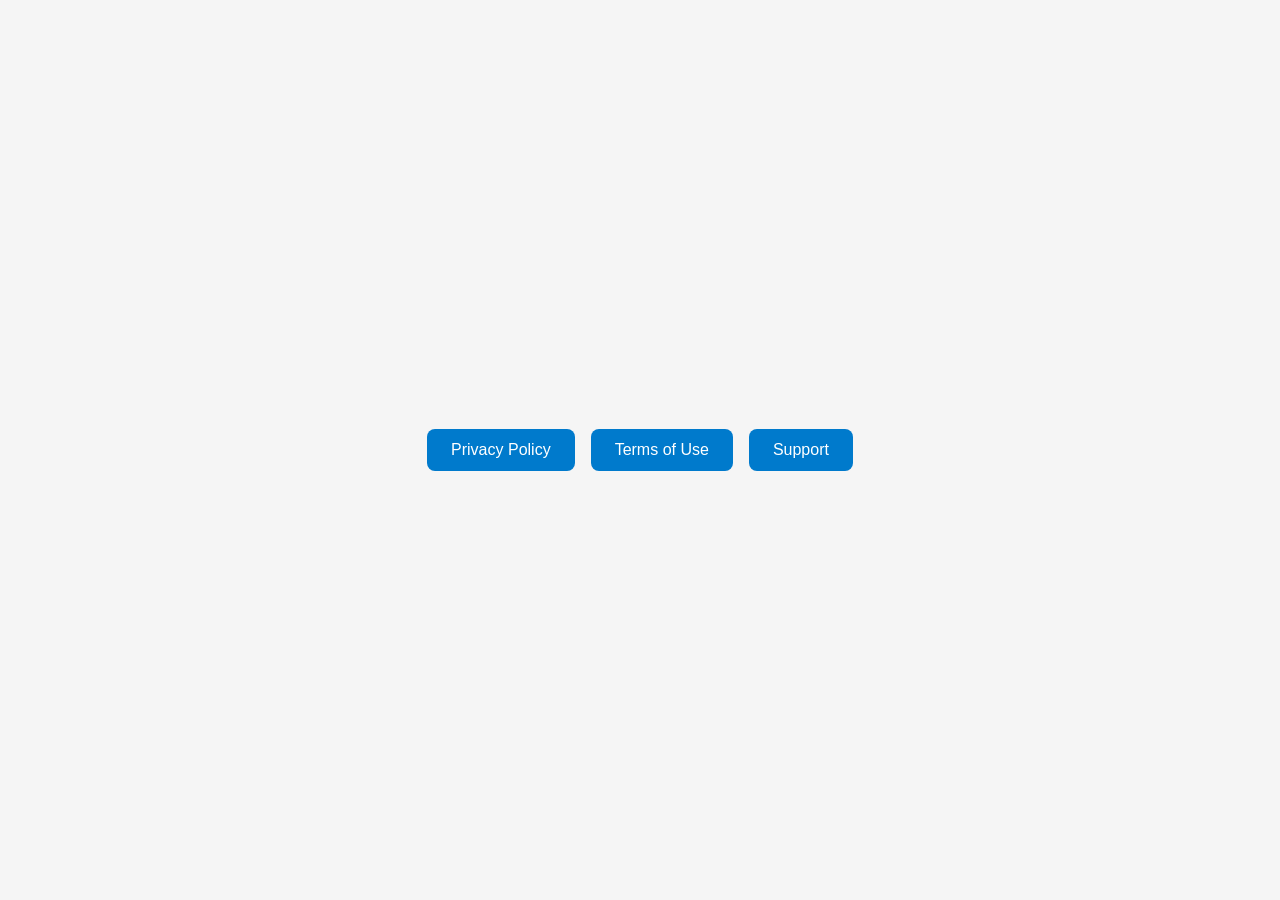
<file: index.html>
<!DOCTYPE html>
<html lang="en">
<head>
  <meta charset="UTF-8">
  <meta name="viewport" content="width=device-width, initial-scale=1.0">
  <title>bf6meta</title>
  <style>
    body {
      margin: 0;
      display: flex;
      justify-content: center;
      align-items: center;
      min-height: 100vh;
      background-color: #f5f5f5;
      font-family: Arial, sans-serif;
    }

    .container {
      display: flex;
      gap: 1rem;
    }

    .nav-button {
      padding: 0.75rem 1.5rem;
      border: none;
      border-radius: 0.5rem;
      background-color: #007acc;
      color: #fff;
      font-size: 1rem;
      cursor: pointer;
      text-decoration: none;
      transition: background-color 0.2s ease-in-out;
    }

    .nav-button:hover {
      background-color: #005fa3;
    }
  </style>
</head>
<body>
  <main class="container">
    <a class="nav-button" href="privacy.html">Privacy Policy</a>
    <a class="nav-button" href="terms.html">Terms of Use</a>
    <a class="nav-button" href="mailto:murzatayev.ruslan@gmail.com">Support</a>
  </main>
</body>
</html>
</file>
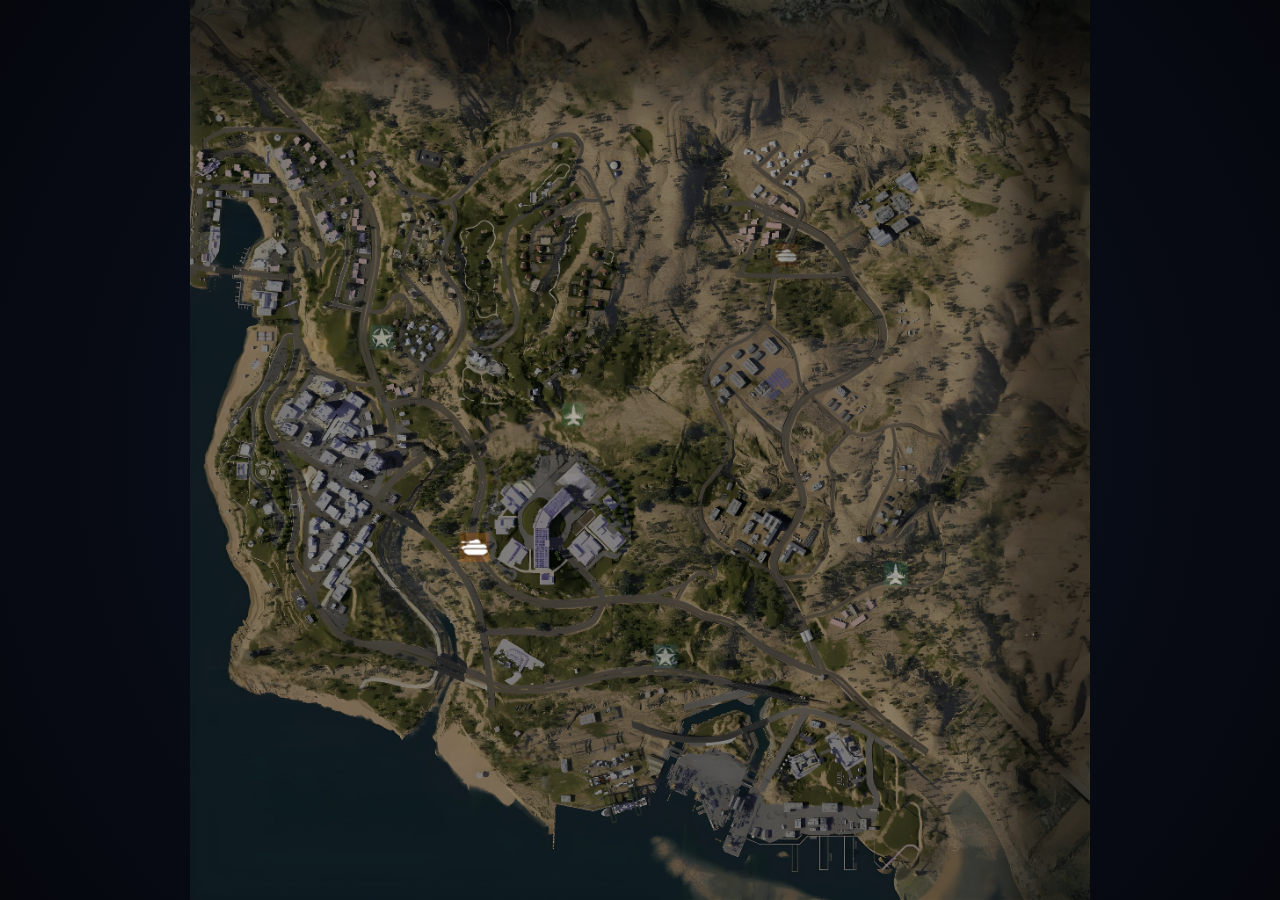
<file: map.html>
<!DOCTYPE html>
<html lang="ru">
  <head>
    <meta charset="utf-8" />
    <meta name="viewport" content="width=device-width, initial-scale=1" />
    <title>Battlefield 6 — Интерактивная карта</title>
    <link rel="stylesheet" href="styles.css" />
  </head>
  <body>
    <div class="map-app">
      <div class="map-container" id="map-container">
        <div class="map-content" id="map-content">
          <img
            src="assets/map.jpg"
            alt="Боевые действия Battlefield 6 — интерактивная карта"
            class="map-image"
            id="map-image"
            draggable="false"
          />
        </div>

        <div class="info-panel" id="info-panel" data-state="hidden">
          <div class="info-panel__content">
            <div class="info-panel__header">
              <div class="info-panel__titles">
                <span class="info-panel__type" id="info-type"></span>
                <h2 class="info-panel__title" id="info-title"></h2>
              </div>
              <button class="info-panel__close" id="info-close" type="button" aria-label="Закрыть">
                ×
              </button>
            </div>
            <p class="info-panel__body" id="info-description"></p>
          </div>
        </div>
      </div>
    </div>

    <script src="script.js"></script>
  </body>
</html>
</file>
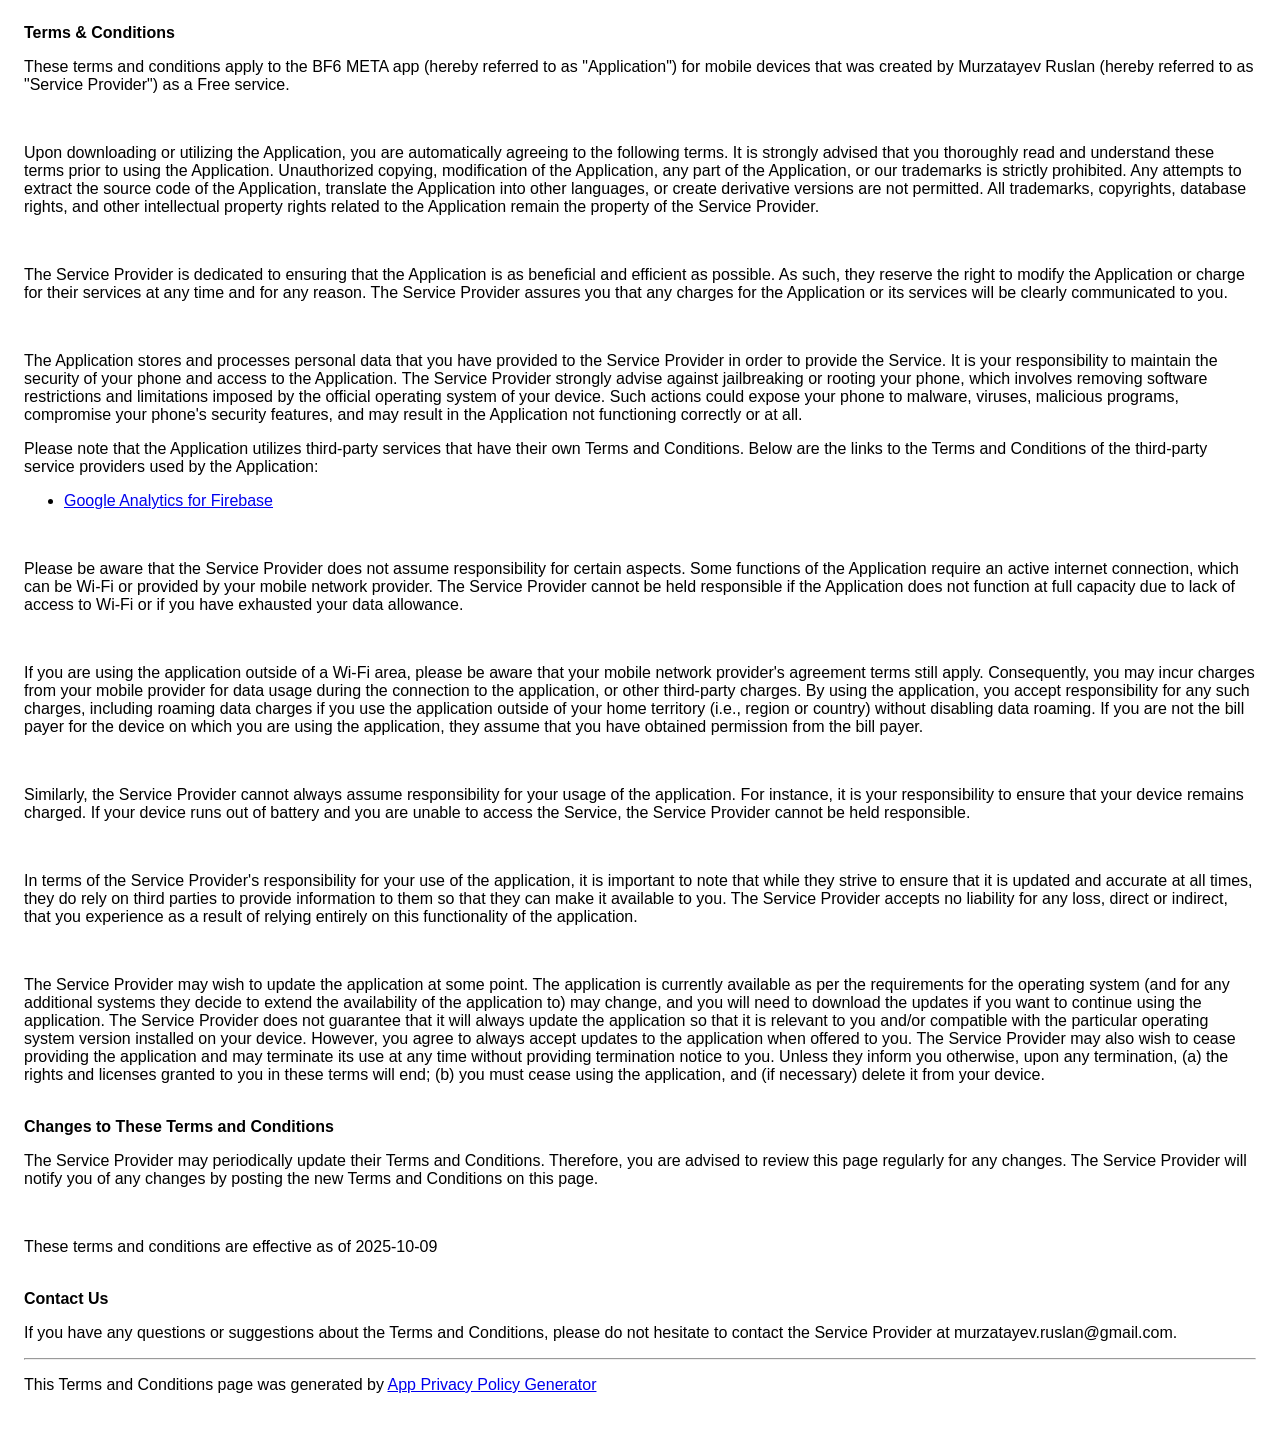
<file: privacy.html>
<!DOCTYPE html>
    <html>
    <head>
      <meta charset='utf-8'>
      <meta name='viewport' content='width=device-width'>
      <title>Terms &amp; Conditions</title>
      <style> body { font-family: 'Helvetica Neue', Helvetica, Arial, sans-serif; padding:1em; } </style>
    </head>
    <body>
    <strong>Terms &amp; Conditions</strong><br><p>These terms and conditions apply to the BF6 META app (hereby referred to as "Application") for mobile devices that was created by Murzatayev Ruslan (hereby referred to as "Service Provider") as a Free service.</p><br><p>Upon downloading or utilizing the Application, you are automatically agreeing to the following terms. It is strongly advised that you thoroughly read and understand these terms prior to using the Application. Unauthorized copying, modification of the Application, any part of the Application, or our trademarks is strictly prohibited. Any attempts to extract the source code of the Application, translate the Application into other languages, or create derivative versions are not permitted. All trademarks, copyrights, database rights, and other intellectual property rights related to the Application remain the property of the Service Provider.</p><br><p>The Service Provider is dedicated to ensuring that the Application is as beneficial and efficient as possible. As such, they reserve the right to modify the Application or charge for their services at any time and for any reason. The Service Provider assures you that any charges for the Application or its services will be clearly communicated to you.</p><br><p>The Application stores and processes personal data that you have provided to the Service Provider in order to provide the Service. It is your responsibility to maintain the security of your phone and access to the Application. The Service Provider strongly advise against jailbreaking or rooting your phone, which involves removing software restrictions and limitations imposed by the official operating system of your device. Such actions could expose your phone to malware, viruses, malicious programs, compromise your phone's security features, and may result in the Application not functioning correctly or at all.</p><div><p>Please note that the Application utilizes third-party services that have their own Terms and Conditions. Below are the links to the Terms and Conditions of the third-party service providers used by the Application:</p><ul><li><a href="https://www.google.com/analytics/terms/" target="_blank" rel="noopener noreferrer">Google Analytics for Firebase</a></li></ul></div><br><p>Please be aware that the Service Provider does not assume responsibility for certain aspects. Some functions of the Application require an active internet connection, which can be Wi-Fi or provided by your mobile network provider. The Service Provider cannot be held responsible if the Application does not function at full capacity due to lack of access to Wi-Fi or if you have exhausted your data allowance.</p><br><p>If you are using the application outside of a Wi-Fi area, please be aware that your mobile network provider's agreement terms still apply. Consequently, you may incur charges from your mobile provider for data usage during the connection to the application, or other third-party charges. By using the application, you accept responsibility for any such charges, including roaming data charges if you use the application outside of your home territory (i.e., region or country) without disabling data roaming. If you are not the bill payer for the device on which you are using the application, they assume that you have obtained permission from the bill payer.</p><br><p>Similarly, the Service Provider cannot always assume responsibility for your usage of the application. For instance, it is your responsibility to ensure that your device remains charged. If your device runs out of battery and you are unable to access the Service, the Service Provider cannot be held responsible.</p><br><p>In terms of the Service Provider's responsibility for your use of the application, it is important to note that while they strive to ensure that it is updated and accurate at all times, they do rely on third parties to provide information to them so that they can make it available to you. The Service Provider accepts no liability for any loss, direct or indirect, that you experience as a result of relying entirely on this functionality of the application.</p><br><p>The Service Provider may wish to update the application at some point. The application is currently available as per the requirements for the operating system (and for any additional systems they decide to extend the availability of the application to) may change, and you will need to download the updates if you want to continue using the application. The Service Provider does not guarantee that it will always update the application so that it is relevant to you and/or compatible with the particular operating system version installed on your device. However, you agree to always accept updates to the application when offered to you. The Service Provider may also wish to cease providing the application and may terminate its use at any time without providing termination notice to you. Unless they inform you otherwise, upon any termination, (a) the rights and licenses granted to you in these terms will end; (b) you must cease using the application, and (if necessary) delete it from your device.</p><br><strong>Changes to These Terms and Conditions</strong><p>The Service Provider may periodically update their Terms and Conditions. Therefore, you are advised to review this page regularly for any changes. The Service Provider will notify you of any changes by posting the new Terms and Conditions on this page.</p><br><p>These terms and conditions are effective as of 2025-10-09</p><br><strong>Contact Us</strong><p>If you have any questions or suggestions about the Terms and Conditions, please do not hesitate to contact the Service Provider at murzatayev.ruslan@gmail.com.</p><hr><p>This Terms and Conditions page was generated by <a href="https://app-privacy-policy-generator.nisrulz.com/" target="_blank" rel="noopener noreferrer">App Privacy Policy Generator</a></p>
    </body>
    </html>
</file>
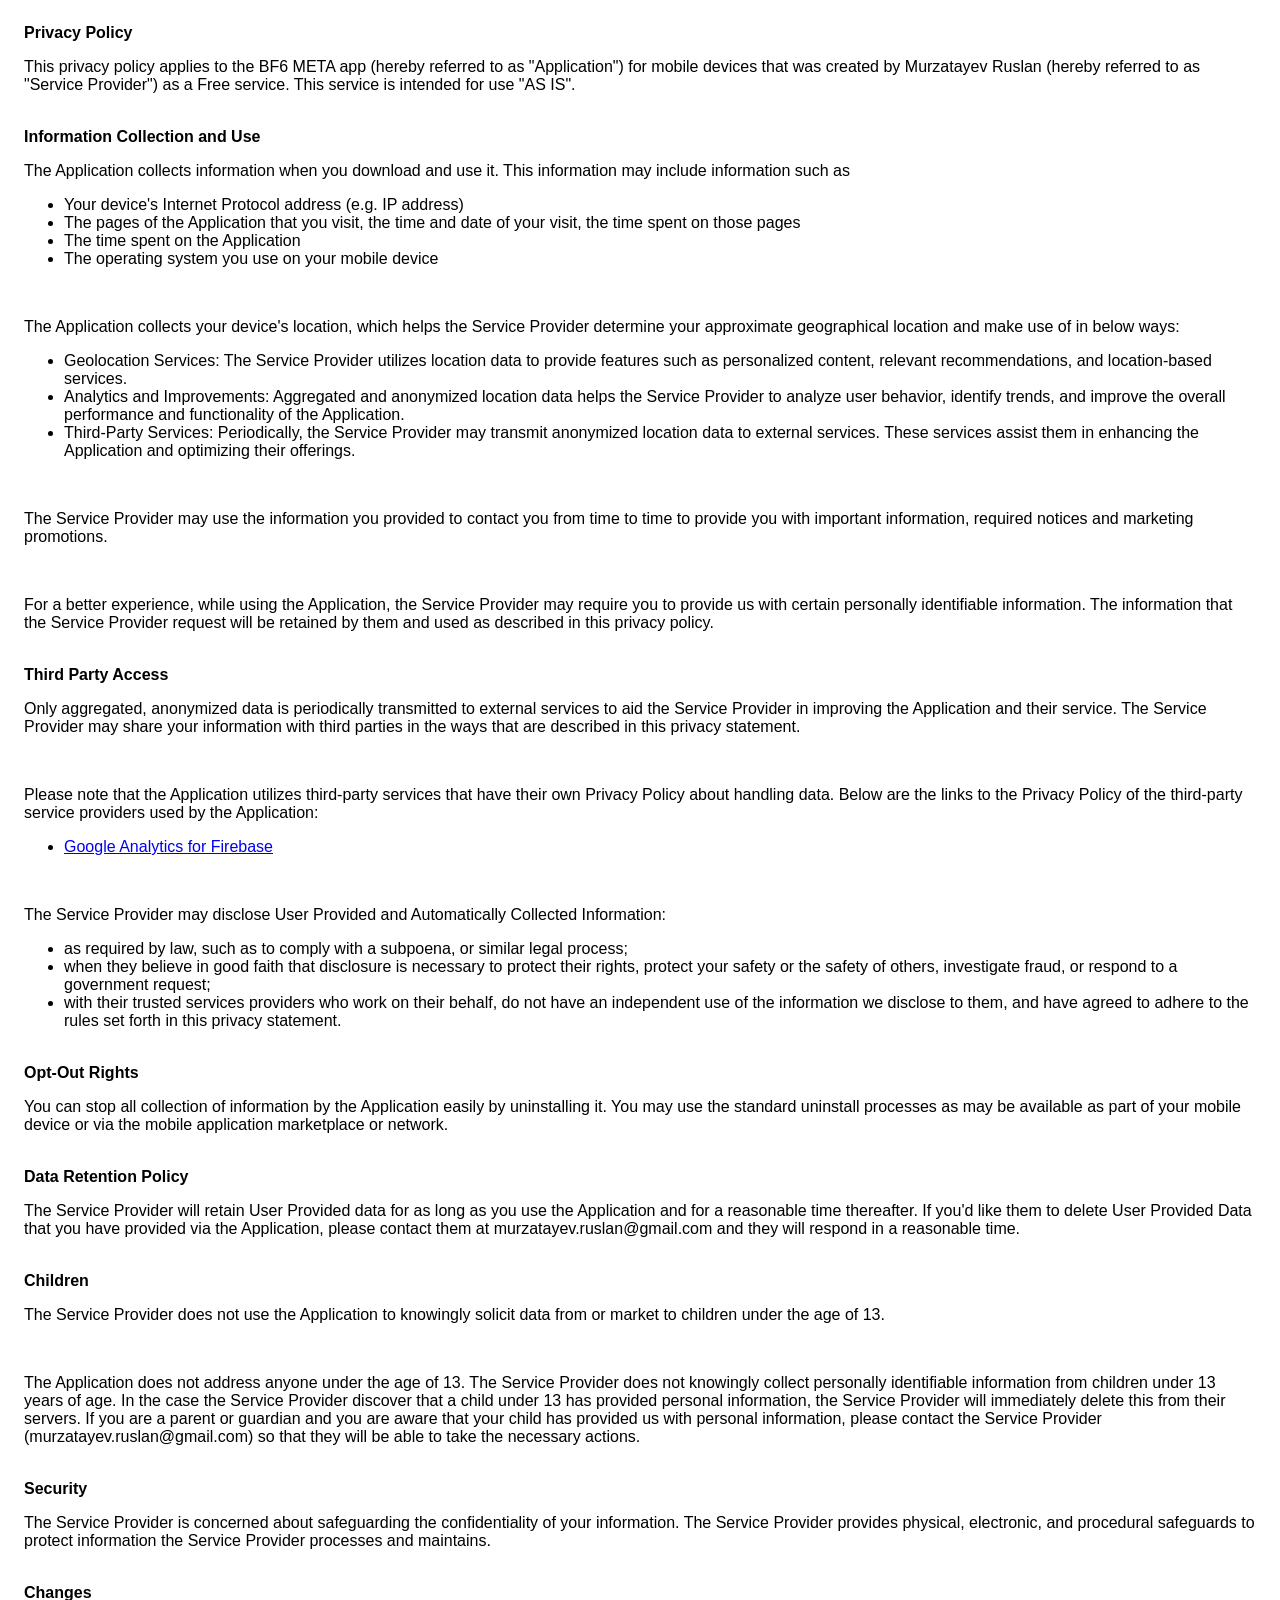
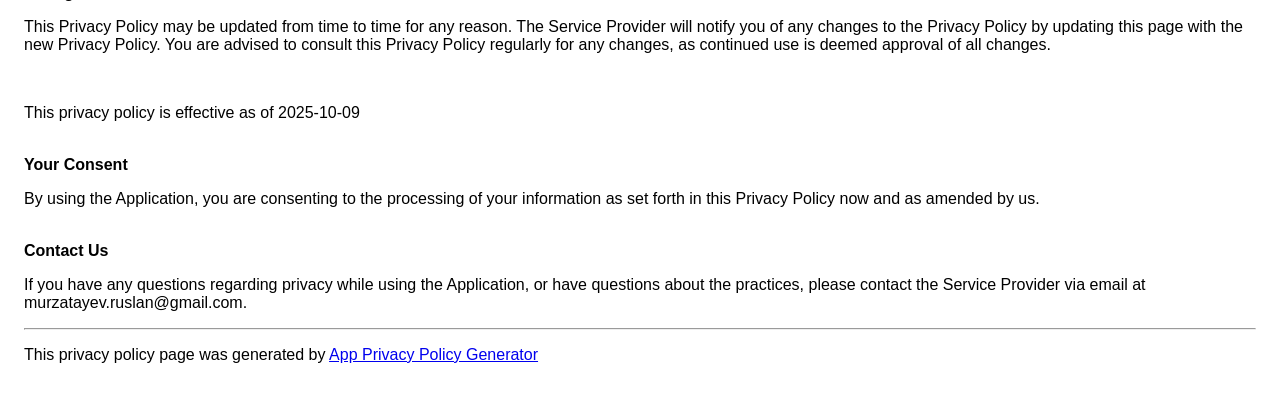
<file: terms.html>
<!DOCTYPE html>
    <html>
    <head>
      <meta charset='utf-8'>
      <meta name='viewport' content='width=device-width'>
      <title>Privacy Policy</title>
      <style> body { font-family: 'Helvetica Neue', Helvetica, Arial, sans-serif; padding:1em; } </style>
    </head>
    <body>
    <strong>Privacy Policy</strong><p>This privacy policy applies to the BF6 META app (hereby referred to as "Application") for mobile devices that was created by Murzatayev Ruslan (hereby referred to as "Service Provider") as a Free service. This service is intended for use "AS IS".</p><br><strong>Information Collection and Use</strong><p>The Application collects information when you download and use it. This information may include information such as </p><ul><li>Your device's Internet Protocol address (e.g. IP address)</li><li>The pages of the Application that you visit, the time and date of your visit, the time spent on those pages</li><li>The time spent on the Application</li><li>The operating system you use on your mobile device</li></ul><p></p><br><p style="display: none;">The Application does not gather precise information about the location of your mobile device.</p><div style=""><p>The Application collects your device's location, which helps the Service Provider determine your approximate geographical location and make use of in below ways:</p><ul><li>Geolocation Services: The Service Provider utilizes location data to provide features such as personalized content, relevant recommendations, and location-based services.</li><li>Analytics and Improvements: Aggregated and anonymized location data helps the Service Provider to analyze user behavior, identify trends, and improve the overall performance and functionality of the Application.</li><li>Third-Party Services: Periodically, the Service Provider may transmit anonymized location data to external services. These services assist them in enhancing the Application and optimizing their offerings.</li></ul></div><br><p>The Service Provider may use the information you provided to contact you from time to time to provide you with important information, required notices and marketing promotions.</p><br><p>For a better experience, while using the Application, the Service Provider may require you to provide us with certain personally identifiable information. The information that the Service Provider request will be retained by them and used as described in this privacy policy.</p><br><strong>Third Party Access</strong><p>Only aggregated, anonymized data is periodically transmitted to external services to aid the Service Provider in improving the Application and their service. The Service Provider may share your information with third parties in the ways that are described in this privacy statement.</p><div><br><p>Please note that the Application utilizes third-party services that have their own Privacy Policy about handling data. Below are the links to the Privacy Policy of the third-party service providers used by the Application:</p><ul><li><a href="https://firebase.google.com/support/privacy" target="_blank" rel="noopener noreferrer">Google Analytics for Firebase</a></li></ul></div><br><p>The Service Provider may disclose User Provided and Automatically Collected Information:</p><ul><li>as required by law, such as to comply with a subpoena, or similar legal process;</li><li>when they believe in good faith that disclosure is necessary to protect their rights, protect your safety or the safety of others, investigate fraud, or respond to a government request;</li><li>with their trusted services providers who work on their behalf, do not have an independent use of the information we disclose to them, and have agreed to adhere to the rules set forth in this privacy statement.</li></ul><p></p><br><strong>Opt-Out Rights</strong><p>You can stop all collection of information by the Application easily by uninstalling it. You may use the standard uninstall processes as may be available as part of your mobile device or via the mobile application marketplace or network.</p><br><strong>Data Retention Policy</strong><p>The Service Provider will retain User Provided data for as long as you use the Application and for a reasonable time thereafter. If you'd like them to delete User Provided Data that you have provided via the Application, please contact them at murzatayev.ruslan@gmail.com and they will respond in a reasonable time.</p><br><strong>Children</strong><p>The Service Provider does not use the Application to knowingly solicit data from or market to children under the age of 13.</p><div><br><p>The Application does not address anyone under the age of 13. The Service Provider does not knowingly collect personally identifiable information from children under 13 years of age. In the case the Service Provider discover that a child under 13 has provided personal information, the Service Provider will immediately delete this from their servers. If you are a parent or guardian and you are aware that your child has provided us with personal information, please contact the Service Provider (murzatayev.ruslan@gmail.com) so that they will be able to take the necessary actions.</p></div><!----><br><strong>Security</strong><p>The Service Provider is concerned about safeguarding the confidentiality of your information. The Service Provider provides physical, electronic, and procedural safeguards to protect information the Service Provider processes and maintains.</p><br><strong>Changes</strong><p>This Privacy Policy may be updated from time to time for any reason. The Service Provider will notify you of any changes to the Privacy Policy by updating this page with the new Privacy Policy. You are advised to consult this Privacy Policy regularly for any changes, as continued use is deemed approval of all changes.</p><br><p>This privacy policy is effective as of 2025-10-09</p><br><strong>Your Consent</strong><p>By using the Application, you are consenting to the processing of your information as set forth in this Privacy Policy now and as amended by us.</p><br><strong>Contact Us</strong><p>If you have any questions regarding privacy while using the Application, or have questions about the practices, please contact the Service Provider via email at murzatayev.ruslan@gmail.com.</p><hr><p>This privacy policy page was generated by <a href="https://app-privacy-policy-generator.nisrulz.com/" target="_blank" rel="noopener noreferrer">App Privacy Policy Generator</a></p>
    </body>
    </html>
</file>
<file: styles.css>
:root {
  color-scheme: dark;
  font-family: "Inter", -apple-system, BlinkMacSystemFont, "Segoe UI", sans-serif;
  font-size: 16px;
}

*,
*::before,
*::after {
  box-sizing: border-box;
}

html,
body {
  margin: 0;
  padding: 0;
  height: 100%;
}

body {
  background: #05070d;
  color: #f3f5ff;
  overflow: hidden;
  user-select: none;
  -webkit-user-select: none;
  -ms-user-select: none;
  -webkit-tap-highlight-color: transparent;
}

.map-app {
  min-height: 100vh;
  display: flex;
  flex-direction: column;
  user-select: none;
  -webkit-user-select: none;
}

.map-container {
  position: relative;
  flex: 1;
  overflow: hidden;
  background: radial-gradient(circle at center, #0d1424 0%, #05070d 100%);
  cursor: grab;
  touch-action: none;
  isolation: isolate;
  user-select: none;
  -webkit-user-select: none;
}

.map-content::before {
  content: "";
  position: absolute;
  inset: 0;
  background: rgba(0, 0, 0, 0.28);
  pointer-events: none;
  transition: background-color 180ms ease;
}

.map-container.is-grabbing {
  cursor: grabbing;
}

.map-content {
  position: absolute;
  top: 0;
  left: 0;
  transform-origin: top left;
  will-change: transform;
  isolation: isolate;
  user-select: none;
  -webkit-user-select: none;
}

.map-image {
  display: block;
  width: 100%;
  height: auto;
  user-select: none;
  pointer-events: none;
}

.poi {
  position: absolute;
  --poi-icon-base-size: 120px;
  --poi-padding: 6px;
  --poi-size-scale: 1;
  --poi-state-scale: 0.8;
  display: inline-flex;
  align-items: center;
  justify-content: center;
  cursor: pointer;
  opacity: 0.5;
  pointer-events: none;
  transition: opacity 180ms ease, border-color 180ms ease, background-color 180ms ease;
  transform: translate(-50%, -50%) scale(var(--poi-size-scale)) scale(var(--poi-state-scale));
  transform-origin: center;
  width: calc(var(--poi-icon-base-size) + var(--poi-padding) * 2);
  height: calc(var(--poi-icon-base-size) + var(--poi-padding) * 2);
  padding: var(--poi-padding);
  border-radius: var(--poi-radius, 6px);
  background: var(--poi-background, rgba(13, 20, 32, 0.82));
  border: 1px solid var(--poi-border-color, rgba(148, 163, 184, 0.35));
  background-clip: padding-box;
  box-sizing: border-box;
  will-change: transform;
  user-select: none;
  -webkit-user-select: none;
}

.poi[data-visible="true"] {
  opacity: 1;
  pointer-events: auto;
  --poi-state-scale: 1;
}

.poi[data-visible="true"]:hover {
  --poi-state-scale: 1.08;
}

.poi:focus-visible {
  outline: 2px solid #f3f5ff;
  outline-offset: 2px;
}

.poi[data-active="true"][data-visible="true"] {
  --poi-state-scale: 1.1;
  border-color: var(--poi-border-active-color, rgba(248, 250, 252, 0.66));
}

.poi[data-active="true"] {
  opacity: 1;
  pointer-events: auto;
}

.poi__glyph {
  display: flex;
  align-items: center;
  justify-content: center;
  width: var(--poi-icon-base-size);
  height: var(--poi-icon-base-size);
  font-size: calc(var(--poi-icon-base-size) * 0.82);
  line-height: 1;
  color: var(--poi-icon-color, #f8fafc);
}

.poi__icon {
  width: var(--poi-icon-base-size);
  height: var(--poi-icon-base-size);
  object-fit: contain;
  object-position: center;
  pointer-events: none;
  user-select: none;
  image-rendering: auto;
  filter: drop-shadow(0 2px 4px rgba(0, 0, 0, 0.35));
}

.info-panel {
  position: absolute;
  inset: auto 0 0 0;
  display: flex;
  justify-content: center;
  pointer-events: none;
  --info-type-color: rgba(243, 245, 255, 0.82);
  --info-type-bg: rgba(59, 130, 246, 0.16);
  --info-type-border: rgba(59, 130, 246, 0.25);
}

.info-panel__content {
  width: 100%;
  background: rgba(12, 19, 33, 0.78);
  backdrop-filter: blur(16px);
  padding: 20px 24px 28px;
  transform: translateY(110%);
  transition: transform 220ms ease;
  pointer-events: auto;
}

.info-panel[data-state="visible"] .info-panel__content {
  transform: translateY(0%);
}

.info-panel__header {
  display: flex;
  align-items: center;
  justify-content: space-between;
  gap: 16px;
}

.info-panel__titles {
  display: flex;
  flex-direction: column;
  gap: 6px;
  min-width: 0;
}

.info-panel__type {
  display: inline-flex;
  align-items: center;
  gap: 6px;
  font-size: 0.72rem;
  font-weight: 600;
  text-transform: uppercase;
  letter-spacing: 0.08em;
  padding: 4px 12px;
  background: var(--info-type-bg);
  border: 1px solid var(--info-type-border);
  color: var(--info-type-color);
  white-space: nowrap;
  overflow: hidden;
  text-overflow: ellipsis;
}

.info-panel__title {
  margin: 0;
  font-size: 1.3rem;
  font-weight: 600;
  line-height: 1.2;
  color: rgba(243, 245, 255, 0.96);
}

.info-panel__close {
  border: none;
  background: rgba(59, 130, 246, 0.12);
  color: inherit;
  width: 32px;
  height: 32px;
  font-size: 20px;
  font-weight: 600;
  line-height: 1;
  cursor: pointer;
  display: flex;
  align-items: center;
  justify-content: center;
  transition: background-color 140ms ease;
}

.info-panel__close:hover {
  background: rgba(59, 130, 246, 0.22);
}

.info-panel__body {
  margin: 12px 0 0;
  line-height: 1.5;
  color: rgba(243, 245, 255, 0.85);
}

@media (max-width: 600px) {
  .poi {
    width: 28px;
    height: 28px;
    font-size: 0.75rem;
  }

  .info-panel__content {
    width: min(520px, 100vw);
    border-radius: 16px 16px 0 0;
    padding: 18px 20px 24px;
  }
}
</file>
